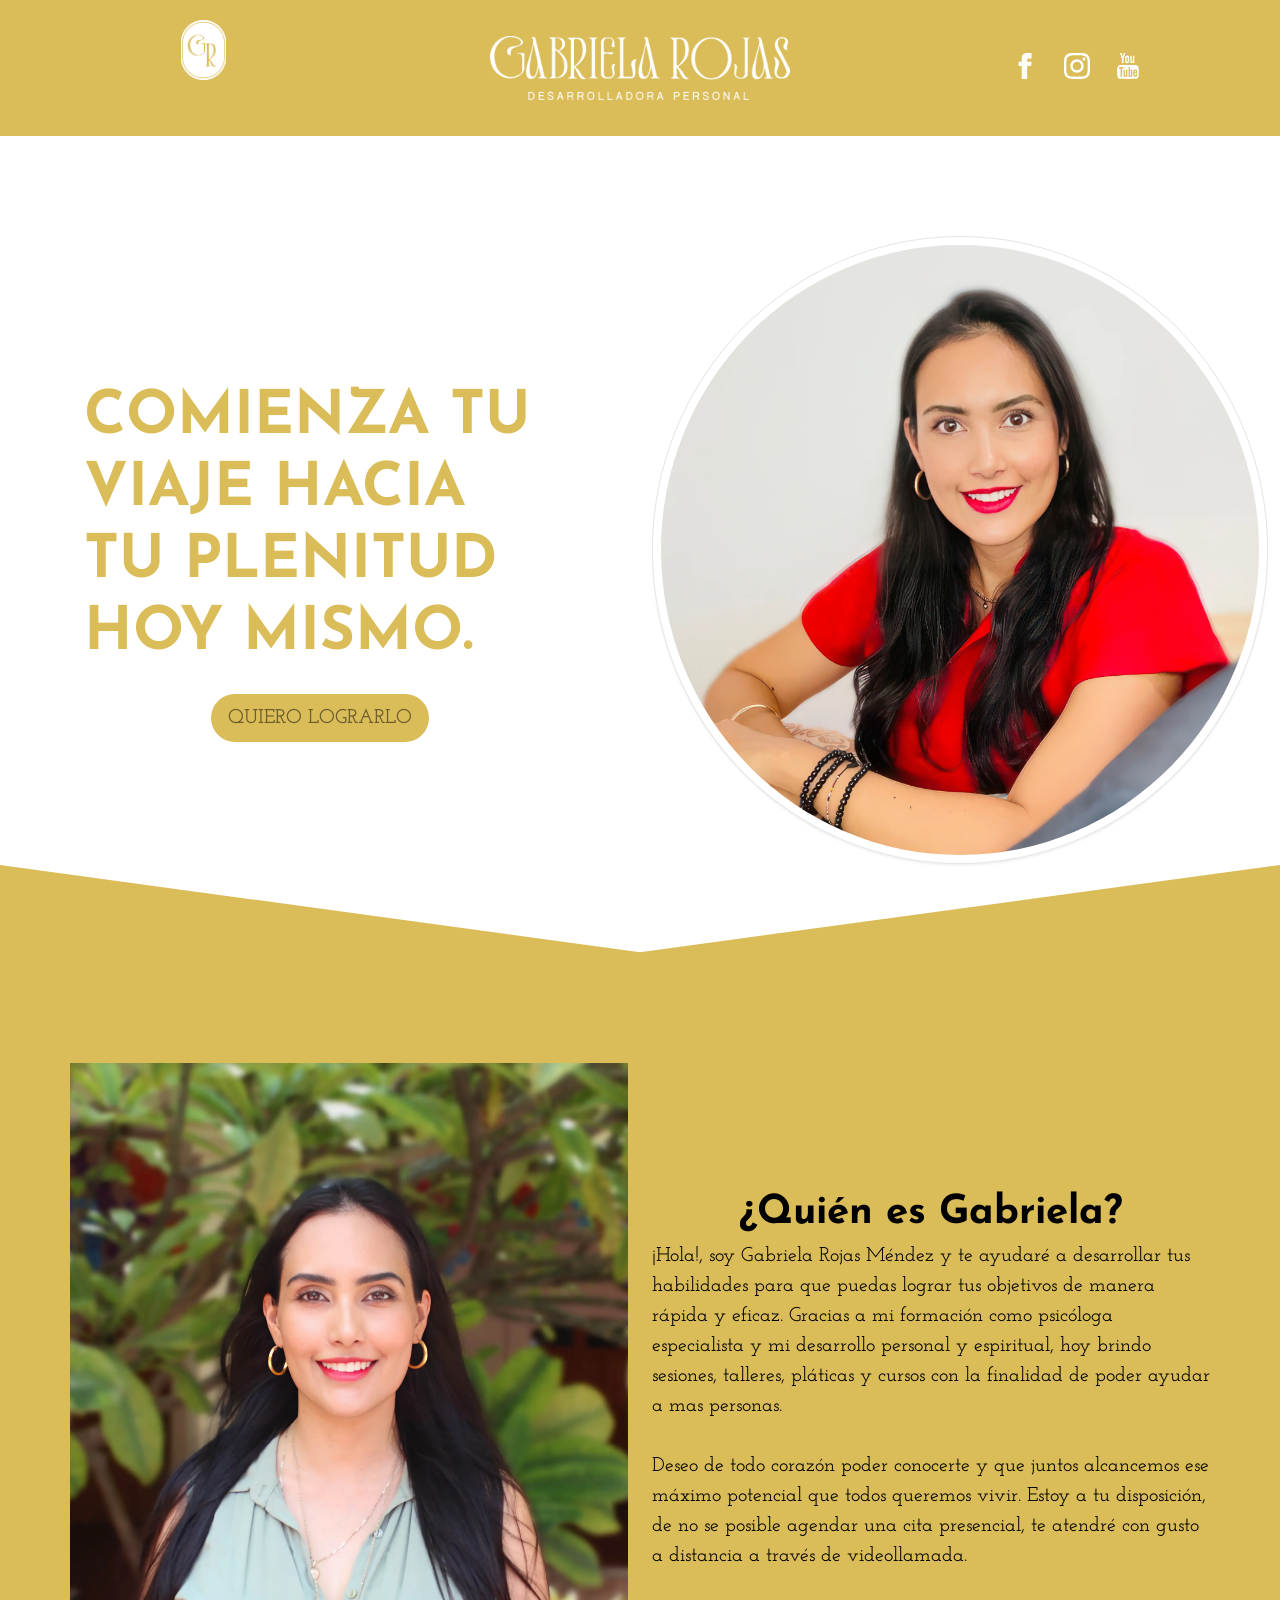
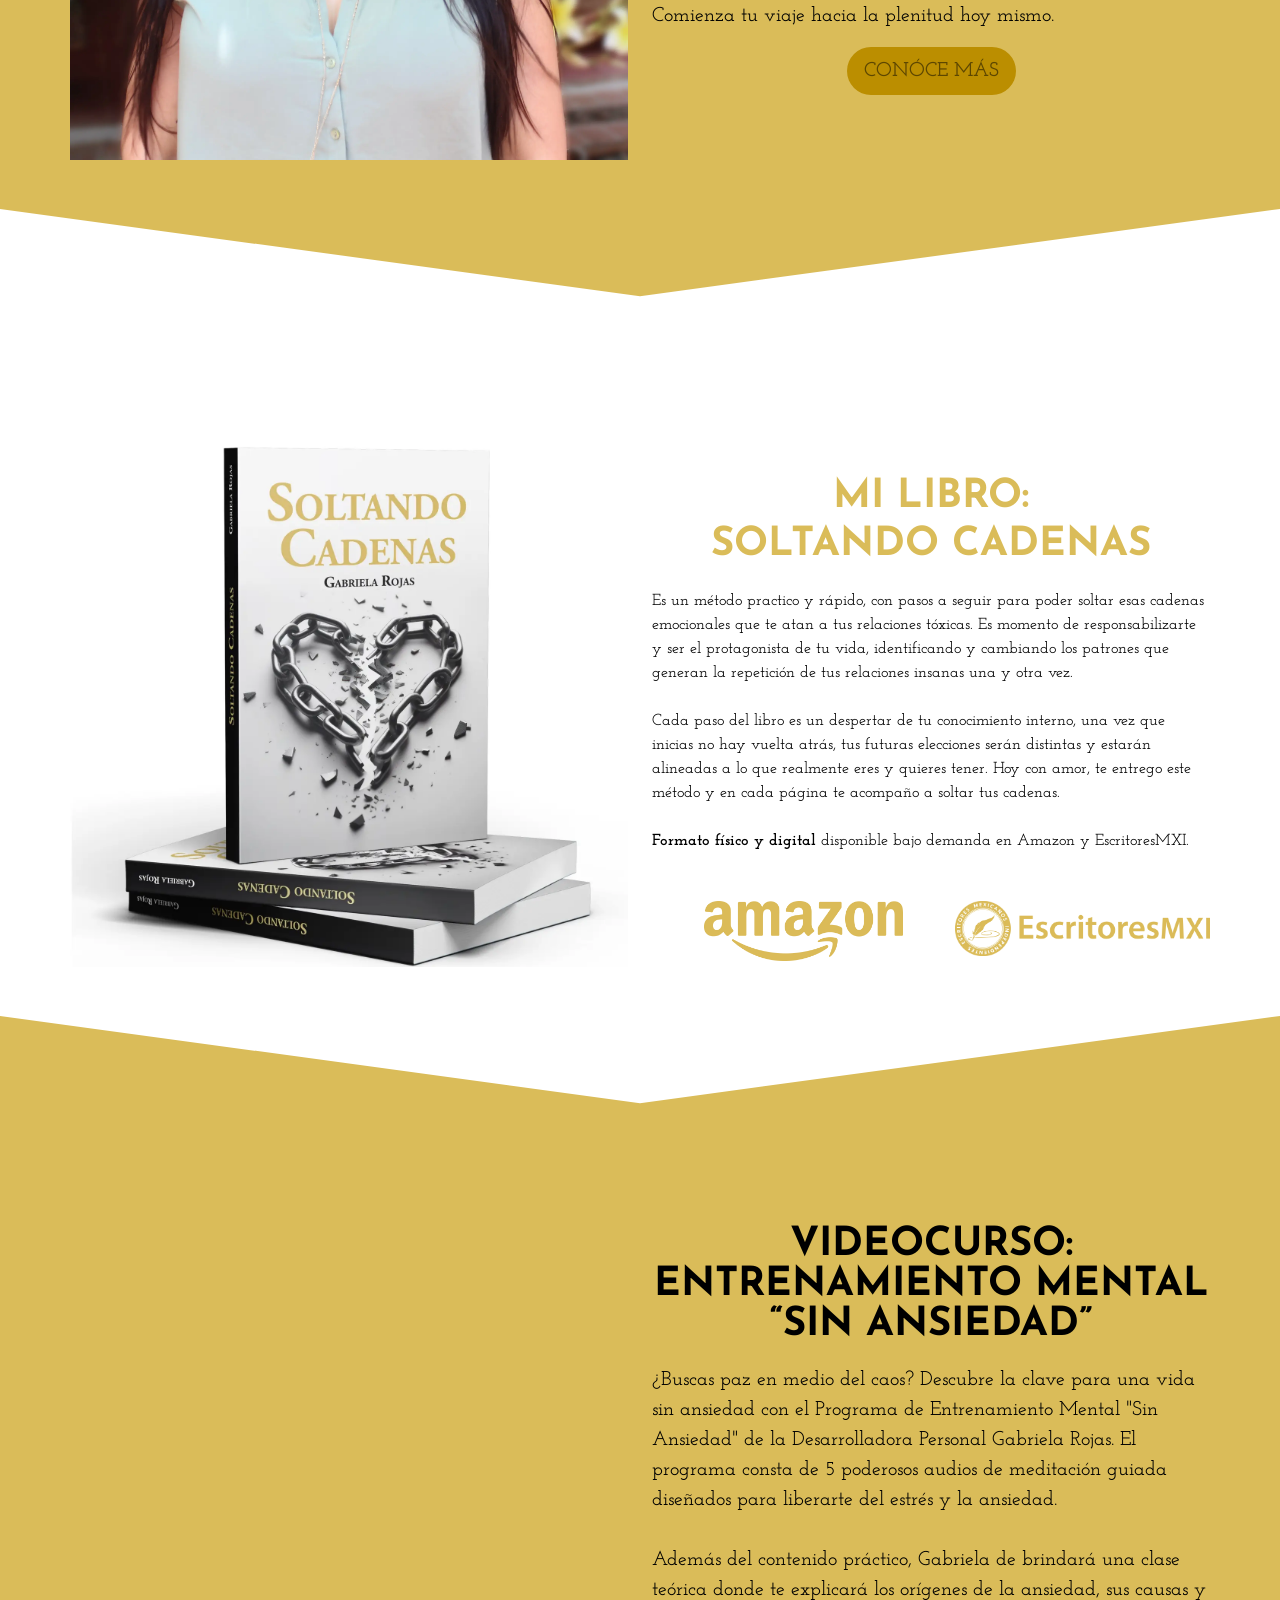
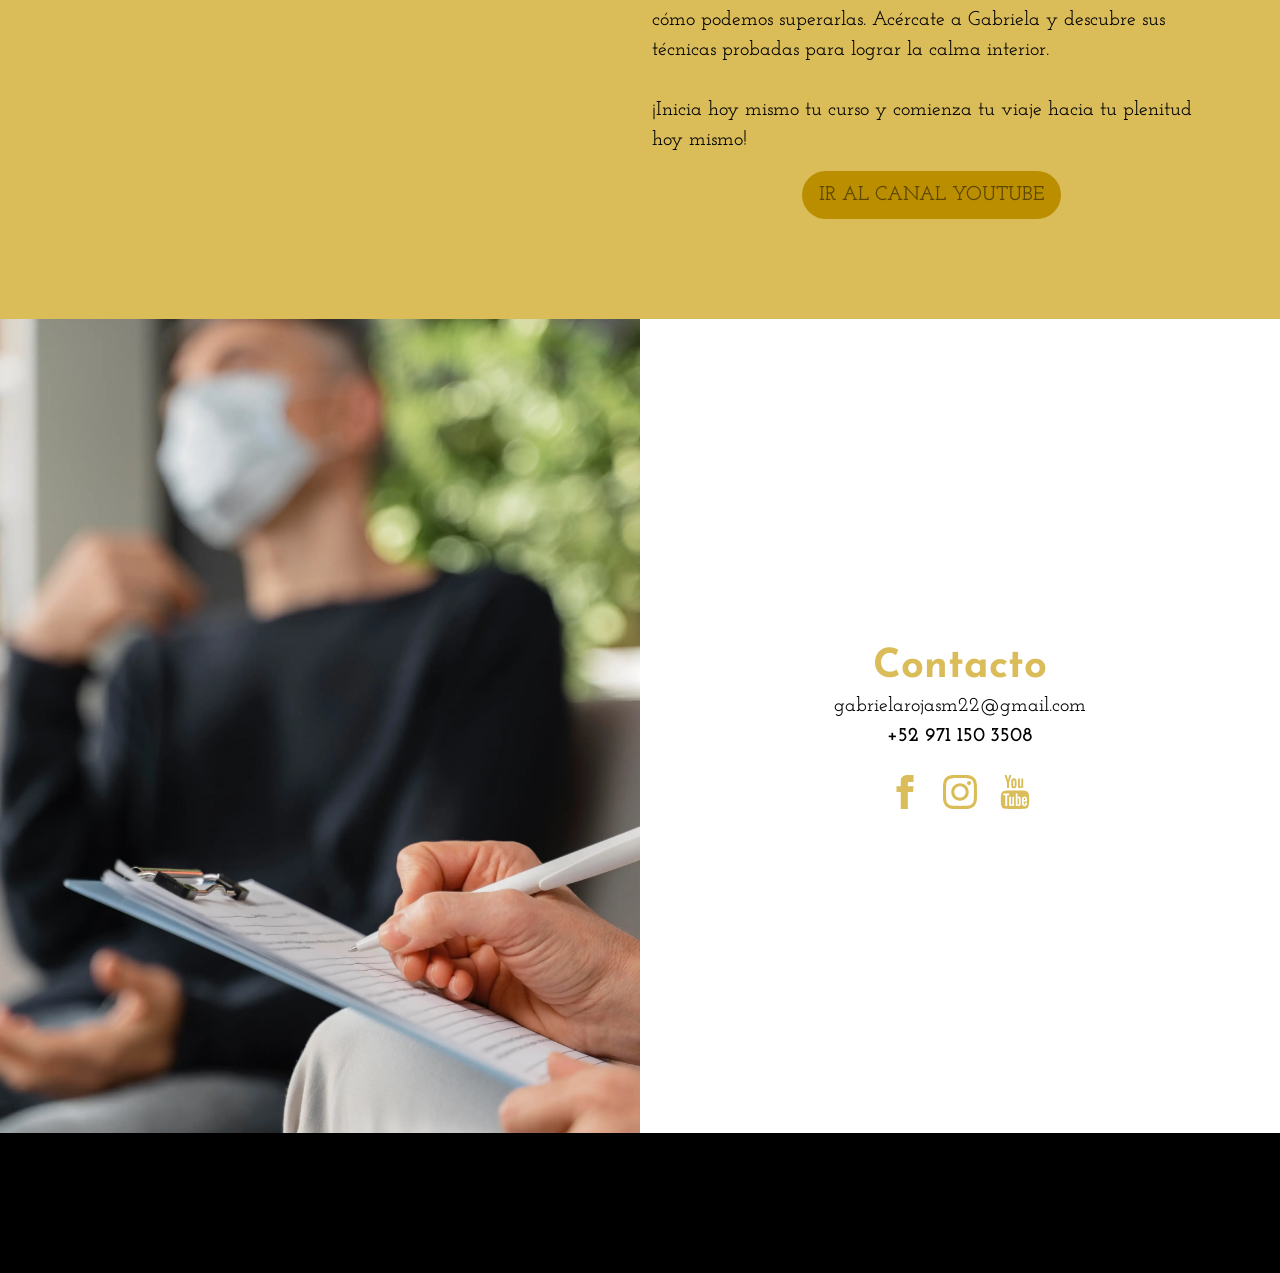
<file: index.html>
<!doctype html>
<html>
<head>
    <meta charset="utf-8">
    
    <title>Gabriela Rojas - Psicóloga, Médium y Desarrolladora Personal</title>
    <meta name="description" content="Soy Gabriela Rojas Méndez. Te acompaño en tu desarrollo personal y espiritual mediante terapia psicológica, mindfulness y sesiones de médium para alcanzar tu plenitud de manera integral y holística.">
    <meta name="keywords" content="terapia, psicóloga, psicología, mindfulness, meditación, médium, sesiones de médium, espiritualidad, desarrollo personal, salud mental, holístico">
    <meta name="viewport" content="width=device-width, initial-scale=1.0, viewport-fit=cover">
    
    <link rel="canonical" href="https://gabyrojasholistik.com/">
    <meta name="robots" content="index, follow">

    <link rel="apple-touch-icon" sizes="180x180" href="apple-touch-icon.png">
    <link rel="icon" type="image/png" sizes="32x32" href="favicon-32x32.png">
    <link rel="icon" type="image/png" sizes="16x16" href="favicon-16x16.png">
    <link rel="shortcut icon" href="favicon.ico">

    <meta property="og:type" content="website">
    <meta property="og:site_name" content="Gaby Rojas Holistik - Psicóloga y Médium Holística" />
    <meta property="og:url" content="https://gabyrojasholistik.com/">
    <meta property="og:title" content="Gabriela Rojas - Psicóloga y Médium Holística">
    <meta property="og:description" content="Desarrollo personal y espiritual. Te ayudo a lograr tus objetivos mediante terapia psicológica y sesiones de médium.">
    <meta property="og:image" content="https://gabyrojasholistik.com/img/gabrielarojasmendez.jpg">

    <meta property="twitter:card" content="summary_large_image">
    <meta property="twitter:url" content="https://gabyrojasholistik.com/">
    <meta property="twitter:title" content="Gabriela Rojas - Psicóloga y Médium Holística">
    <meta property="twitter:description" content="Desarrollo personal y espiritual. Te ayudo a lograr tus objetivos mediante terapia psicológica y sesiones de médium.">
    <meta property="twitter:image" content="https://gabyrojasholistik.com/img/gabrielarojasmendez.jpg">

    <link rel="stylesheet" type="text/css" href="./css/bootstrap.min.css?7003">
    <link rel="stylesheet" type="text/css" href="style.css?5594">
    <link rel="stylesheet" type="text/css" href="./css/animate.min.css?5681">
    <link href='https://fonts.googleapis.com/css?family=Open+Sans:400,600,800,40&display=swap&subset=latin,latin-ext' rel='stylesheet' type='text/css'>
    <link href='https://fonts.googleapis.com/css?family=Josefin+Slab&display=swap&subset=latin,latin-ext' rel='stylesheet' type='text/css'>
    <link href='https://fonts.googleapis.com/css?family=Josefin+Sans&display=swap&subset=latin,latin-ext' rel='stylesheet' type='text/css'>

    </head>
<body>

<div id="page-loading-blocs-notifaction" class="page-preloader"></div>
<div class="page-container">
    
<div class="bloc bgc-7376 l-bloc animated fadeIn animSpeedLazy" id="bloc-1" data-appear-anim-style="fadeIn">
    <div class="container bloc-sm">
        <div class="row">
            <div class="col-lg-3 col-md-3 col-sm-4 col-5 text-start">
                <a href="index.html"><picture><source type="image/webp" srcset="img/lazyload-ph.png" data-srcset="img/grRecurso%20213000.webp"><img src="img/lazyload-ph.png" data-src="img/grRecurso%20213000.png" class="img-fluid mx-auto img-1-style d-md-block  d-none lazyload" alt="grRecurso%20213000" width="45" height="60"></picture></a>
            </div>
            <div class="col-lg-6 col-md-6 offset-0 col-sm-4 col-12 order-1 order-sm-0 text-start ps-0 pe-0">
                <picture><source type="image/webp" srcset="img/lazyload-ph.png" data-srcset="img/grRecurso%20223000.webp"><img src="img/lazyload-ph.png" data-src="img/grRecurso%20223000.png" class="img-fluid mx-auto d-block img-2-style mt-3 mb-3 lazyload" alt="grRecurso%20223000" width="300" height="64"></picture>
            </div>
            <div class="col-lg-3 col-md-3 col-sm-4 text-md-end align-self-center text-lg-center offset-0 order-0 col-12 text-center mb-1">
                <div><div class="social-link-bric">

<a href="https://www.facebook.com/GabyRojasHolistik" class="facebook-link" target="_blank"><svg xmlns="http://www.w3.org/2000/svg" width="26" height="26" fill="var(--swatch-var-6728)" viewBox="0 0 24 24" style="margin-left: 10px; margin-right: 10px;"><path d="M9 8h-3v4h3v12h5v-12h3.642l.358-4h-4v-1.667c0-.955.192-1.333 1.115-1.333h2.885v-5h-3.808c-3.596 0-5.192 1.583-5.192 4.615v3.385z"></path></svg></a>

<a href="https://www.instagram.com/cepap_psi_consentido" class="instagram-link" target="_blank"><svg xmlns="http://www.w3.org/2000/svg" width="26" height="26" fill="var(--swatch-var-6728)" viewBox="0 0 24 24" style="margin-left: 10px; margin-right: 10px;"><path d="M12 2.163c3.204 0 3.584.012 4.85.07 3.252.148 4.771 1.691 4.919 4.919.058 1.265.069 1.645.069 4.849 0 3.205-.012 3.584-.069 4.849-.149 3.225-1.664 4.771-4.919 4.919-1.266.058-1.644.07-4.85.07-3.204 0-3.584-.012-4.849-.07-3.26-.149-4.771-1.699-4.919-4.92-.058-1.265-.07-1.644-.07-4.849 0-3.204.013-3.583.07-4.849.149-3.227 1.664-4.771 4.919-4.919 1.266-.057 1.645-.069 4.849-.069zm0-2.163c-3.259 0-3.667.014-4.947.072-4.358.2-6.78 2.618-6.98 6.98-.059 1.281-.073 1.689-.073 4.948 0 3.259.014 3.668.072 4.948.2 4.358 2.618 6.78 6.98 6.98 1.281.058 1.689.072 4.948.072 3.259 0 3.668-.014 4.948-.072 4.354-.2 6.782-2.618 6.979-6.98.059-1.28.073-1.689.073-4.948 0-3.259-.014-3.667-.072-4.947-.196-4.354-2.617-6.78-6.979-6.98-1.281-.059-1.69-.073-4.949-.073zm0 5.838c-3.403 0-6.162 2.759-6.162 6.162s2.759 6.163 6.162 6.163 6.162-2.759 6.162-6.163c0-3.403-2.759-6.162-6.162-6.162zm0 10.162c-2.209 0-4-1.79-4-4 0-2.209 1.791-4 4-4s4 1.791 4 4c0 2.21-1.791 4-4 4zm6.406-11.845c-.796 0-1.441.645-1.441 1.44s.645 1.44 1.441 1.44c.795 0 1.439-.645 1.439-1.44s-.644-1.44-1.439-1.44z"></path></svg></a>

<a href="https://www.youtube.com/@gabymindfulness" data-youtube-link-type="user" class="youtube-link" target="_blank"><svg xmlns="http://www.w3.org/2000/svg" width="26" height="26" fill="var(--swatch-var-6728)" viewBox="0 0 24 24" style="margin-left: 10px; margin-right: 10px;"><path d="M4.652 0h1.44l.988 3.702.916-3.702h1.454l-1.665 5.505v3.757h-1.431v-3.757l-1.702-5.505zm6.594 2.373c-1.119 0-1.861.74-1.861 1.835v3.349c0 1.204.629 1.831 1.861 1.831 1.022 0 1.826-.683 1.826-1.831v-3.349c0-1.069-.797-1.835-1.826-1.835zm.531 5.127c0 .372-.19.646-.532.646-.351 0-.554-.287-.554-.646v-3.179c0-.374.172-.651.529-.651.39 0 .557.269.557.651v3.179zm4.729-5.07v5.186c-.155.194-.5.512-.747.512-.271 0-.338-.186-.338-.46v-5.238h-1.27v5.71c0 .675.206 1.22.887 1.22.384 0 .918-.2 1.468-.853v.754h1.27v-6.831h-1.27zm2.203 13.858c-.448 0-.541.315-.541.763v.659h1.069v-.66c.001-.44-.092-.762-.528-.762zm-4.703.04c-.084.043-.167.109-.25.198v4.055c.099.106.194.182.287.229.197.1.485.107.619-.067.07-.092.105-.241.105-.449v-3.359c0-.22-.043-.386-.129-.5-.147-.193-.42-.214-.632-.107zm4.827-5.195c-2.604-.177-11.066-.177-13.666 0-2.814.192-3.146 1.892-3.167 6.367.021 4.467.35 6.175 3.167 6.367 2.6.177 11.062.177 13.666 0 2.814-.192 3.146-1.893 3.167-6.367-.021-4.467-.35-6.175-3.167-6.367zm-12.324 10.686h-1.363v-7.54h-1.41v-1.28h4.182v1.28h-1.41v7.54zm4.846 0h-1.21v-.718c-.223.265-.455.467-.696.605-.652.374-1.547.365-1.547-.955v-5.438h1.209v4.988c0 .262.063.438.322.438.236 0 .564-.303.711-.487v-4.939h1.21v6.506zm4.657-1.348c0 .805-.301 1.431-1.106 1.431-.443 0-.812-.162-1.149-.583v.5h-1.221v-8.82h1.221v2.84c.273-.333.644-.608 1.076-.608.886 0 1.18.749 1.18 1.631v3.609zm4.471-1.752h-2.314v1.228c0 .488.042.91.528.91.511 0 .541-.344.541-.91v-.452h1.245v.489c0 1.253-.538 2.013-1.813 2.013-1.155 0-1.746-.842-1.746-2.013v-2.921c0-1.129.746-1.914 1.837-1.914 1.161 0 1.721.738 1.721 1.914v1.656z"></path></svg></a>

</div>
                </div>
            </div>
        </div>
    </div>
</div>
<div class="bloc none full-width-bloc l-bloc animated puffIn" id="bloc-2" data-appear-anim-style="puffIn">
    <div class="bloc-shape-divider bloc-divider-bottom">
        <svg class="svg-divider bloc-divider-b-fill" fill-rule="evenodd" preserveAspectRatio="none" viewBox="0 0 1000 250"><path d="M0,0L500,218,1000,0V250H0V0Z"></path></svg>
    </div>
    <div class="container bloc-lg bloc-lg-lg">
            <div class="row">
                <div class="col-md-6 order-md-1">
                    <picture><source type="image/webp" srcset="img/lazyload-ph.png" data-srcset="img/perfil.webp"><img src="img/lazyload-ph.png" data-src="img/perfil.jpeg" class="img-fluid rounded-circle mx-auto d-block img-frame-rd-md lazyload" alt="perfil.jpeg" width="1071" height="1091"></picture>
                </div>
                <div class="align-self-center col-md-6">
                    <div class="text-center ms-lg-4 ps-lg-5 me-lg-5 pe-lg-4">
                        <h1 class="mb-4 h1-style tc-7376 text-lg-start mt-4">
                            COMIENZA TU VIAJE HACIA TU PLENITUD HOY MISMO.
                        </h1><a href="#" class="btn btn-lg btn-rd btn-c-7376" data-scroll-speed="1000" onclick="scrollToTarget('0',this)">Quiero lograrlo</a>
                    </div>
                </div>
            </div>
        </div>
</div>
<div class="bloc bgc-7376 l-bloc" id="bloc-3">
    <div class="bloc-shape-divider bloc-divider-bottom">
        <svg class="svg-divider bloc-divider-b-0-fill" fill-rule="evenodd" preserveAspectRatio="none" viewBox="0 0 1000 250"><path d="M0,0L500,218,1000,0V250H0V0Z"></path></svg>
    </div>
    <div class="container bloc-lg">
            <div class="row">
                <div class="col-md-6">
                    <picture><source type="image/webp" srcset="img/lazyload-ph.png" data-srcset="img/gabrielarojasmendez.webp"><img src="img/lazyload-ph.png" data-src="img/gabrielarojasmendez.jpg" class="img-fluid mx-auto d-block mb-lg-5 lazyload" alt="gabrielarojasmendez" width="558" height="697"></picture>
                </div>
                <div class="align-self-center col-md-6">
                    <h2 class="h2-style text-lg-center text-sm-center text-center mt-3">
                        ¿Quién es Gabriela?
                    </h2>
                    <p class="p-style">
                        ¡Hola!, soy Gabriela Rojas Méndez y te ayudaré a desarrollar tus habilidades para que puedas lograr tus objetivos de manera rápida y eficaz. Gracias a mi formación como psicóloga especialista y mi desarrollo personal y espiritual, hoy brindo sesiones, talleres, pláticas y cursos con la finalidad de poder ayudar a mas personas.<br><br>Deseo de todo corazón poder conocerte y que juntos alcancemos ese máximo potencial que todos queremos vivir. Estoy a tu disposición, de no se posible agendar una cita presencial, te atendré con gusto a distancia a través de videollamada.<br><br>Comienza tu viaje hacia la plenitud hoy mismo.
                    </p>
                    <div class="text-center">
                        <a href="#" class="btn btn-lg btn-rd btn-c-3409" data-scroll-speed="1000" onclick="scrollToTarget('#bloc-4',this)">conóce más</a>
                    </div>
                </div>
            </div>
        </div>
</div>
<div class="bloc l-bloc" id="bloc-4">
    <div class="bloc-shape-divider bloc-divider-bottom">
        <svg class="svg-divider bloc-divider-b-6872-fill" fill-rule="evenodd" preserveAspectRatio="none" viewBox="0 0 1000 250"><path d="M0,0L500,218,1000,0V250H0V0Z"></path></svg>
    </div>
    <div class="container bloc-lg">
            <div class="row">
                <div class="col-md-6">
                    <picture><source type="image/webp" srcset="img/lazyload-ph.png" data-srcset="img/soltando.webp"><img src="img/lazyload-ph.png" data-src="img/soltando.png" class="img-fluid mx-auto d-block mb-lg-5 img-soltan-style img-fluid-up lazyload" alt="soltando" width="558" height="559"></picture>
                </div>
                <div class="align-self-center col-md-6">
                    <h1 class="mg-md text-lg-center tc-7376 h1-feature-title-style text-sm-center text-center">
                        MI LIBRO:<br>SOLTANDO CADENAS<br>
                    </h1>
                    <p class="tc-2869 mb-lg-4">
                        Es un método practico y rápido, con pasos a seguir para poder soltar esas cadenas emocionales que te atan a tus relaciones tóxicas. Es momento de responsabilizarte y ser el protagonista de tu vida, identificando y cambiando los patrones que generan la repetición de tus relaciones insanas una y otra vez. <br><br>Cada paso del libro es un despertar de tu conocimiento interno, una vez que inicias no hay vuelta atrás, tus futuras elecciones serán distintas y estarán alineadas a lo que realmente eres y quieres tener. Hoy con amor, te entrego este método y en cada página te acompaño a soltar tus cadenas.<br><br><strong>Formato físico y digital</strong>&nbsp;disponible bajo demanda en Amazon y EscritoresMXI.
                    </p>
                    <div class="row ps-lg-4 mt-lg-5">
                        <div class="col">
                            <a href="https://www.amazon.com.mx/Soltando-Cadenas-Spanish-Gabriela-Méndez/dp/B0CVLT7MWD/ref=sr_1_1?dib=eyJ2IjoiMSJ9.8QW5phraW4s_qfFpSPFgnw.I2vg8mG9W6qgNUEO3VStpDy7AnDuP1jA-bUfBzuhkvU&dib_tag=se&qid=1725107241&refinements=p_27%3ALic.+Gabriela+Rojas+Méndez&s=books&sr=1-1&text=Lic.+Gabriela+Rojas+Méndez&ufe=app_do%3Aamzn1.fos.242f5c11-6cfd-40d6-91f6-be3d1974080c" target="_blank"><picture><source type="image/webp" srcset="img/lazyload-ph.png" data-srcset="img/grRecurso%2028.webp"><img src="img/lazyload-ph.png" data-src="img/grRecurso%2028.png" class="img-fluid mx-auto d-block img-style lazyload" alt="grRecurso%2028" width="199" height="60"></picture></a>
                        </div>
                        <div class="col">
                            <a href="https://www.escritoresmxi.org/libreriadigital/gabriela-rojas-soltando-cadenas/" target="_blank"><picture><source type="image/webp" srcset="img/lazyload-ph.png" data-srcset="img/grRecurso%2027.webp"><img src="img/lazyload-ph.png" data-src="img/grRecurso%2027.png" class="img-fluid mx-auto d-block lazyload" alt="grRecurso%2027" width="255" height="56"></picture></a>
                        </div>
                    </div>
                </div>
            </div>
        </div>
</div>
<div class="bloc bgc-7376 l-bloc" id="bloc-5">
    <div class="container bloc-lg">
        <div class="row">
            <div class="col-md-6">
                <div class="ratio ratio-16x9">
                    <iframe class="embed-responsive-item lazyload" src="img/lazyload-ph.png" data-src="https://www.youtube.com/embed/QUbeWhXqDdQ" frameborder="0" allow="picture-in-picture" allowfullscreen="">
                    </iframe>
                </div>
            </div>
            <div class="align-self-center col-md-6">
                <h2 class="mg-md h2-style text-lg-center text-sm-center text-center">
                    VIDEOCURSO: ENTRENAMIENTO MENTAL “SIN ANSIEDAD”<br>
                </h2>
                <p class="p-style">
                    ¿Buscas paz en medio del caos? Descubre la clave para una vida sin ansiedad con el Programa de Entrenamiento Mental "Sin Ansiedad" de la Desarrolladora Personal Gabriela Rojas. El programa consta de 5 poderosos audios de meditación guiada diseñados para liberarte del estrés y la ansiedad.<br><br>Además del contenido práctico, Gabriela de brindará una clase teórica donde te explicará los orígenes de la ansiedad, sus causas y cómo podemos superarlas. Acércate a Gabriela y descubre sus técnicas probadas para lograr la calma interior.<br><br>¡Inicia hoy mismo tu curso y comienza tu viaje hacia tu plenitud hoy mismo!<br>
                </p>
                <div class="text-center">
                    <a href="https://www.youtube.com/watch?v=QUbeWhXqDdQ" class="btn btn-lg btn-rd btn-c-3409" target="_blank">ir al canal youtube</a>
                </div>
            </div>
        </div>
    </div>
</div>
<div class="bloc l-bloc full-width-bloc" id="bloc-6">
    <div class="container bloc-no-padding-lg">
        <div class="row g-0">
            <div class="col-md-12 offset-lg--1 col-lg-6">
                <picture><source type="image/webp" srcset="img/lazyload-ph.png" data-srcset="img/contactame.webp"><img src="img/lazyload-ph.png" data-src="img/contactame.jpg" class="img-fluid mx-auto d-lg-block   d-none lazyload" alt="contactame" width="1113" height="1415"></picture>
            </div>
            <div class="align-self-center offset-md-1 col-md-10 col-sm-10 offset-sm-1 offset-1 col-10 offset-lg-1 col-lg-4 mt-md-5 mb-md-5 mt-sm-5 mb-sm-5 mt-5 mb-5">
                <h1 class="tc-7376 mb-lg-0 h2-contacto-style text-lg-center text-md-center text-sm-center text-center mb-0">
                    Contacto
                </h1>
                <p class="p-5-style mb-lg-4 text-lg-center text-md-center text-sm-center text-center tc-2869">
                    gabrielarojasm22@gmail.com<br><a class="link-style " href="#">+52 971 150 3508</a><br>
                </p>
                <div><div class="social-link-bric text-lg-center text-md-center text-sm-center text-center">

<a href="https://www.facebook.com/GabyRojasHolistik" class="facebook-link" target="_blank"><svg xmlns="http://www.w3.org/2000/svg" width="34" height="34" fill="var(--swatch-var-7376)" viewBox="0 0 24 24" style="margin-left: 8px; margin-right: 8px;"><path d="M9 8h-3v4h3v12h5v-12h3.642l.358-4h-4v-1.667c0-.955.192-1.333 1.115-1.333h2.885v-5h-3.808c-3.596 0-5.192 1.583-5.192 4.615v3.385z"></path></svg></a>

<a href="https://www.instagram.com/cepap_psi_consentido" class="instagram-link" target="_blank"><svg xmlns="http://www.w3.org/2000/svg" width="34" height="34" fill="var(--swatch-var-7376)" viewBox="0 0 24 24" style="margin-left: 8px; margin-right: 8px;"><path d="M12 2.163c3.204 0 3.584.012 4.85.07 3.252.148 4.771 1.691 4.919 4.919.058 1.265.069 1.645.069 4.849 0 3.205-.012 3.584-.069 4.849-.149 3.225-1.664 4.771-4.919 4.919-1.266.058-1.644.07-4.85.07-3.204 0-3.584-.012-4.849-.07-3.26-.149-4.771-1.699-4.919-4.92-.058-1.265-.07-1.644-.07-4.849 0-3.204.013-3.583.07-4.849.149-3.227 1.664-4.771 4.919-4.919 1.266-.057 1.645-.069 4.849-.069zm0-2.163c-3.259 0-3.667.014-4.947.072-4.358.2-6.78 2.618-6.98 6.98-.059 1.281-.073 1.689-.073 4.948 0 3.259.014 3.668.072 4.948.2 4.358 2.618 6.78 6.98 6.98 1.281.058 1.689.072 4.948.072 3.259 0 3.668-.014 4.948-.072 4.354-.2 6.782-2.618 6.979-6.98.059-1.28.073-1.689.073-4.948 0-3.259-.014-3.667-.072-4.947-.196-4.354-2.617-6.78-6.979-6.98-1.281-.059-1.69-.073-4.949-.073zm0 5.838c-3.403 0-6.162 2.759-6.162 6.162s2.759 6.163 6.162 6.163 6.162-2.759 6.162-6.163c0-3.403-2.759-6.162-6.162-6.162zm0 10.162c-2.209 0-4-1.79-4-4 0-2.209 1.791-4 4-4s4 1.791 4 4c0 2.21-1.791 4-4 4zm6.406-11.845c-.796 0-1.441.645-1.441 1.44s.645 1.44 1.441 1.44c.795 0 1.439-.645 1.439-1.44s-.644-1.44-1.439-1.44z"></path></svg></a>

<a href="https://www.youtube.com/@gabymindfulness" data-youtube-link-type="user" class="youtube-link" target="_blank"><svg xmlns="http://www.w3.org/2000/svg" width="34" height="34" fill="var(--swatch-var-7376)" viewBox="0 0 24 24" style="margin-left: 8px; margin-right: 8px;"><path d="M4.652 0h1.44l.988 3.702.916-3.702h1.454l-1.665 5.505v3.757h-1.431v-3.757l-1.702-5.505zm6.594 2.373c-1.119 0-1.861.74-1.861 1.835v3.349c0 1.204.629 1.831 1.861 1.831 1.022 0 1.826-.683 1.826-1.831v-3.349c0-1.069-.797-1.835-1.826-1.835zm.531 5.127c0 .372-.19.646-.532.646-.351 0-.554-.287-.554-.646v-3.179c0-.374.172-.651.529-.651.39 0 .557.269.557.651v3.179zm4.729-5.07v5.186c-.155.194-.5.512-.747.512-.271 0-.338-.186-.338-.46v-5.238h-1.27v5.71c0 .675.206 1.22.887 1.22.384 0 .918-.2 1.468-.853v.754h1.27v-6.831h-1.27zm2.203 13.858c-.448 0-.541.315-.541.763v.659h1.069v-.66c.001-.44-.092-.762-.528-.762zm-4.703.04c-.084.043-.167.109-.25.198v4.055c.099.106.194.182.287.229.197.1.485.107.619-.067.07-.092.105-.241.105-.449v-3.359c0-.22-.043-.386-.129-.5-.147-.193-.42-.214-.632-.107zm4.827-5.195c-2.604-.177-11.066-.177-13.666 0-2.814.192-3.146 1.892-3.167 6.367.021 4.467.35 6.175 3.167 6.367 2.6.177 11.062.177 13.666 0 2.814-.192 3.146-1.893 3.167-6.367-.021-4.467-.35-6.175-3.167-6.367zm-12.324 10.686h-1.363v-7.54h-1.41v-1.28h4.182v1.28h-1.41v7.54zm4.846 0h-1.21v-.718c-.223.265-.455.467-.696.605-.652.374-1.547.365-1.547-.955v-5.438h1.209v4.988c0 .262.063.438.322.438.236 0 .564-.303.711-.487v-4.939h1.21v6.506zm4.657-1.348c0 .805-.301 1.431-1.106 1.431-.443 0-.812-.162-1.149-.583v.5h-1.221v-8.82h1.221v2.84c.273-.333.644-.608 1.076-.608.886 0 1.18.749 1.18 1.631v3.609zm4.471-1.752h-2.314v1.228c0 .488.042.91.528.91.511 0 .541-.344.541-.91v-.452h1.245v.489c0 1.253-.538 2.013-1.813 2.013-1.155 0-1.746-.842-1.746-2.013v-2.921c0-1.129.746-1.914 1.837-1.914 1.161 0 1.721.738 1.721 1.914v1.656z"></path></svg></a>

</div>
                </div>
            </div>
        </div>
    </div>
</div>
<button aria-label="Scroll to top button" class="bloc-button btn btn-d scrollToTop" onclick="scrollToTarget('1',this)"><svg xmlns="http://www.w3.org/2000/svg" width="22" height="22" viewBox="0 0 32 32"><path class="scroll-to-top-btn-icon" d="M30,22.656l-14-13-14,13"/></svg></button>
<div class="bloc bgc-2869 d-bloc" id="bloc-7">
    <div class="container bloc-lg bloc-md-lg">
        <div class="row">
            <div class="col">
                <p class="text-lg-center mx-auto d-block text-sm-center text-center">
                    Gabriela Rojas Méndez © 2024
                </p>
            </div>
        </div>
    </div>
</div>
</div>
<script src="./js/bootstrap.bundle.min.js?8464"></script>
<script src="./js/blocs.min.js?5674"></script>
<script src="./js/lazysizes.min.js" defer></script></body>
</html>
</file>
<file: style.css>
/*-----------------------------------------------------------------------------------
	Gabriela Rojas - Desarrolladora Personal
	About: Soy Gabriela Rojas Méndez y te ayudaré a desarrollar tus habilidades para que puedas lograr tus objetivos de manera rápida y eficaz. Gracias a mi formación como psicóloga especialista y mi desarrollo personal y espiritual, hoy brindo sesiones, talleres, pláticas y cursos con la finalidad de poder ayudar a mas personas.
	Author: Gabriela Rojas
	Version: 1.0
	Built with Blocs
-----------------------------------------------------------------------------------*/
body{
	margin:0;
	padding:0;
    background:#FFFFFF;
    overflow-x:hidden;
    -webkit-font-smoothing: antialiased;
    -moz-osx-font-smoothing: grayscale;
}
.page-container{overflow: hidden;} /* Prevents unwanted scroll space when scroll FX used. */
a,button{transition: background .3s ease-in-out;outline: none!important;} /* Prevent blue selection glow on Chrome and Safari */
a:hover{text-decoration: none; cursor:pointer;}
.scroll-fx-lock-init{position:fixed!important;top: 0;bottom: 0;left: :0;right: 0;z-index:99999;} /* ScrollFX Lock */
.blocs-grid-container{display: grid!important;grid-template-columns: 1fr 1fr;grid-template-rows: auto auto;column-gap: 1.5rem;row-gap: 1.5rem;} /* CSS Grid */
nav .dropdown-menu .nav-link{color:rgba(0,0,0,0.6)!important;} /* Maintain Downdown Menu Link Color in Navigation */
[data-bs-theme="dark"] nav .dropdown-menu .nav-link{color:var(--bs-dropdown-link-color)!important;} /* Maintain Downdown Menu Link Color in Navigation in Darkmode */


/* Preloader */

.page-preloader{position: fixed;top: 0;bottom: 0;width: 100%;z-index:100000;background:#FFFFFF url("img/pageload-spinner.gif") no-repeat center center;animation-name: preloader-fade;animation-delay: 2s;animation-duration: 0.5s;animation-fill-mode: both;}
.preloader-complete{animation-delay:0.1s;}
@keyframes preloader-fade {0% {opacity: 1;visibility: visible;}100% {opacity: 0;visibility: hidden;}}

/* = Blocs
-------------------------------------------------------------- */

.bloc{
	width:100%;
	clear:both;
	background: 50% 50% no-repeat;
	padding:0 20px;
	-webkit-background-size: cover;
	-moz-background-size: cover;
	-o-background-size: cover;
	background-size: cover;
	position:relative;
	display:flex;
}
.bloc .container{
	padding-left:0;
	padding-right:0;
	position:relative;
}


/* Sizes */

.bloc-lg{
	padding:100px 20px;
}
.bloc-sm{
	padding:20px;
}

/* = Full Width Blocs 
-------------------------------------------------------------- */

.full-width-bloc{
	padding-left:0;
	padding-right:0;
}
.full-width-bloc .row{
	margin-left:0;
	margin-right:0;
}
.full-width-bloc .container{
	width:100%;
	max-width:100%!important;
}
.full-width-bloc .carousel img{
	width:100%;
	height:auto;
}


/* Edge Dividers */

.bloc-shape-divider{
	position: absolute;
	width:100%;
	text-align:center;
	left:0;
	right:0;
	z-index: 0;
	display: flex;
	pointer-events: none;
}
.svg-divider{
	width:100%;
	height:100px;
	fill:#000000;
}
.bloc-divider-top{
	top:-1px;
	align-items: flex-start;
}
.bloc-divider-bottom{
	bottom:-1px;
	align-items: flex-end;
}


/* Dark theme */

.d-bloc{
	color:rgba(255,255,255,.7);
}
.d-bloc button:hover{
	color:rgba(255,255,255,.9);
}
.d-bloc .icon-round,.d-bloc .icon-square,.d-bloc .icon-rounded,.d-bloc .icon-semi-rounded-a,.d-bloc .icon-semi-rounded-b{
	border-color:rgba(255,255,255,.9);
}
.d-bloc .divider-h span{
	border-color:rgba(255,255,255,.2);
}
.d-bloc .a-btn,.d-bloc .navbar a, .d-bloc a .icon-sm, .d-bloc a .icon-md, .d-bloc a .icon-lg, .d-bloc a .icon-xl, .d-bloc h1 a, .d-bloc h2 a, .d-bloc h3 a, .d-bloc h4 a, .d-bloc h5 a, .d-bloc h6 a, .d-bloc p a{
	color:rgba(255,255,255,.6);
}
.d-bloc .a-btn:hover,.d-bloc .navbar a:hover,.d-bloc a:hover .icon-sm, .d-bloc a:hover .icon-md, .d-bloc a:hover .icon-lg, .d-bloc a:hover .icon-xl, .d-bloc h1 a:hover, .d-bloc h2 a:hover, .d-bloc h3 a:hover, .d-bloc h4 a:hover, .d-bloc h5 a:hover, .d-bloc h6 a:hover, .d-bloc p a:hover{
	color:rgba(255,255,255,1);
}
.d-bloc .navbar-toggle .icon-bar{
	background:rgba(255,255,255,1);
}
.d-bloc .btn-wire,.d-bloc .btn-wire:hover{
	color:rgba(255,255,255,1);
	border-color:rgba(255,255,255,1);
}
.d-bloc .card{
	color:rgba(0,0,0,.5);
}
.d-bloc .card button:hover{
	color:rgba(0,0,0,.7);
}
.d-bloc .card icon{
	border-color:rgba(0,0,0,.7);
}
.d-bloc .card .divider-h span{
	border-color:rgba(0,0,0,.1);
}
.d-bloc .card .a-btn{
	color:rgba(0,0,0,.6);
}
.d-bloc .card .a-btn:hover{
	color:rgba(0,0,0,1);
}
.d-bloc .card .btn-wire, .d-bloc .card .btn-wire:hover{
	color:rgba(0,0,0,.7);
	border-color:rgba(0,0,0,.3);
}


/* Light theme */

.d-bloc .card,.l-bloc{
	color:rgba(0,0,0,.5);
}
.d-bloc .card button:hover,.l-bloc button:hover{
	color:rgba(0,0,0,.7);
}
.l-bloc .icon-round,.l-bloc .icon-square,.l-bloc .icon-rounded,.l-bloc .icon-semi-rounded-a,.l-bloc .icon-semi-rounded-b{
	border-color:rgba(0,0,0,.7);
}
.d-bloc .card .divider-h span,.l-bloc .divider-h span{
	border-color:rgba(0,0,0,.1);
}
.d-bloc .card .a-btn,.l-bloc .a-btn,.l-bloc .navbar a,.l-bloc a .icon-sm, .l-bloc a .icon-md, .l-bloc a .icon-lg, .l-bloc a .icon-xl, .l-bloc h1 a, .l-bloc h2 a, .l-bloc h3 a, .l-bloc h4 a, .l-bloc h5 a, .l-bloc h6 a, .l-bloc p a{
	color:rgba(0,0,0,.6);
}
.d-bloc .card .a-btn:hover,.l-bloc .a-btn:hover,.l-bloc .navbar a:hover, .l-bloc a:hover .icon-sm, .l-bloc a:hover .icon-md, .l-bloc a:hover .icon-lg, .l-bloc a:hover .icon-xl, .l-bloc h1 a:hover, .l-bloc h2 a:hover, .l-bloc h3 a:hover, .l-bloc h4 a:hover, .l-bloc h5 a:hover, .l-bloc h6 a:hover, .l-bloc p a:hover{
	color:rgba(0,0,0,1);
}
.l-bloc .navbar-toggle .icon-bar{
	color:rgba(0,0,0,.6);
}
.d-bloc .card .btn-wire,.d-bloc .card .btn-wire:hover,.l-bloc .btn-wire,.l-bloc .btn-wire:hover{
	color:rgba(0,0,0,.7);
	border-color:rgba(0,0,0,.3);
}


/* = NavBar
-------------------------------------------------------------- */

/* Navbar Icon */
.svg-menu-icon{
	fill: none;
	stroke: rgba(0,0,0,0.5);
	stroke-width: 2px;
	fill-rule: evenodd;
}
.navbar-dark .svg-menu-icon{
	stroke: rgba(255,255,255,0.5);
}
.menu-icon-thin-bars{
	stroke-width: 1px;
}
.menu-icon-thick-bars{
	stroke-width: 5px;
}
.menu-icon-rounded-bars{
	stroke-width: 3px;
	stroke-linecap: round;
}
.menu-icon-filled{
	fill: rgba(0,0,0,0.5);
	stroke-width: 0px;
}
.navbar-dark .menu-icon-filled{
	fill: rgba(255,255,255,0.5);
}
.navbar-toggler-icon{
	background: none!important;
	pointer-events: none;
	width: 33px;
	height: 33px;
}
/* Handle Multi Level Navigation */
.dropdown-menu .dropdown-menu{
	border:none}
@media (min-width:576px){
	
.navbar-expand-sm .dropdown-menu .dropdown-menu{
	border:1px solid rgba(0,0,0,.15);
	position:absolute;
	left:100%;
	top:-7px}.navbar-expand-sm .dropdown-menu .submenu-left{
	right:100%;
	left:auto}}@media (min-width:768px){
	.navbar-expand-md .dropdown-menu .dropdown-menu{
	border:1px solid rgba(0,0,0,.15);
	border:1px solid rgba(0,0,0,.15);
	position:absolute;
	left:100%;
	top:-7px}.navbar-expand-md .dropdown-menu .submenu-left{
	right:100%;
	left:auto}}@media (min-width:992px){
	.navbar-expand-lg .dropdown-menu .dropdown-menu{
	border:1px solid rgba(0,0,0,.15);
	position:absolute;
	left:100%;
	top:-7px}.navbar-expand-lg .dropdown-menu .submenu-left{
	right:100%;
	left:auto}
}
/* = Bric adjustment margins
-------------------------------------------------------------- */

.mg-md{
	margin-top:10px;
	margin-bottom:20px;
}

/* = Buttons
-------------------------------------------------------------- */

.btn-d,.btn-d:hover,.btn-d:focus{
	color:#FFF;
	background:rgba(0,0,0,.3);
}

/* Prevent ugly blue glow on chrome and safari */
button{
	outline: none!important;
}

.btn-sq{
	border-radius: 0px;
}
.btn-rd{
	border-radius: 40px;
}
.a-block{
	width:100%;
	text-align:left;
	display: inline-block;
}
.text-center .a-block{
	text-align:center;
}


/* Image Frame */
.img-frame,.img-frame-md,.img-frame-lg,.img-frame-rd,.img-frame-rd-md,.img-frame-rd-lg{
	background:#FFF;
	border:1px solid rgba(0,0,0,0.1);
	box-shadow:0 2px 2px rgba(0,0,0,0.05);
	padding:4px;
}
.img-frame{
	border-radius:3px;
}
.img-frame-md,.img-frame-lg{
	border-radius:6px;
}
.img-frame-md,.img-frame-rd-md{
	padding:8px;
}
.img-frame-lg,.img-frame-rd-lg{
	padding:14px;
}
/*  Image Scale */
.img-fluid-up{
	min-width: 100%;
	height: auto;
}



.card-sq, .card-sq .card-header, .card-sq .card-footer{
	border-radius:0;
}
.card-rd{
	border-radius:30px;
}
.card-rd .card-header{
	border-radius:29px 29px 0 0;
}
.card-rd .card-footer{
	border-radius:0 0 29px 29px;
}
/* = Masonary
-------------------------------------------------------------- */
.card-columns .card {
	margin-bottom: 0.75rem;
}
@media (min-width: 576px) {
	.card-columns {
	-webkit-column-count: 3;
	-moz-column-count: 3;
	column-count: 3;
	-webkit-column-gap: 1.25rem;
	-moz-column-gap: 1.25rem;
	column-gap: 1.25rem;
	orphans: 1;
	widows: 1;
}
.card-columns .card {
	display: inline-block;
	width: 100%;
}
}




/* ScrollToTop button */

.scrollToTop{
	width:36px;
	height:36px;
	padding:5px;
	position:fixed;
	bottom:20px;
	right:20px;
	opacity:0;
	z-index:999;
	transition: all .3s ease-in-out;
	pointer-events:none;
}
.showScrollTop{
	opacity: 1;
	pointer-events:all;
}
.scroll-to-top-btn-icon{
	fill: none;
	stroke: #fff;
	stroke-width: 2px;
	fill-rule: evenodd;
	stroke-linecap:round;
}

/* = Custom Styling
-------------------------------------------------------------- */

h1,h2,h3,h4,h5,h6,p,label,.btn,a{
	font-family:"Josefin Slab";
	font-weight:500;
	color:var(--swatch-var-2869)!important;
}
.container{
	max-width:1140px;
}
.hero-heading{
	font-size:85px;
}
.sub-header{
	font-size:20px;
}
.logo-style{
	font-size:20px;
	text-transform:uppercase;
	font-family:"Open Sans";
	font-weight:800;
	text-decoration:none;
}
.page-heading{
	font-size:60px;
}
.read-more-link{
	font-size:18px;
	text-decoration:none;
	text-transform:uppercase;
	border-style:double;
	border-width:0px 0px 0px 10px;
	padding-left:10px;
}
.bloc-border{
	border-color:var(--swatch-var-6728)!important;
	border-width:1px 1px 1px 1px;
	border-style:solid;
}
.section-heading{
	font-weight:800;
	font-size:40px;
}
.field-style{
	border-radius:0px 0px 0px 0px;
}
.uppercase-text{
	text-transform:uppercase;
}
.event-grid-style{
	grid-template-columns:1fr;
	row-gap:0px;
}
.grid-event-item{
	grid-template-columns:1fr 1fr 1fr 1fr;
	grid-template-rows:100px;
	justify-items:center;
	align-items:center;
	color:var(--swatch-var-7376)!important;
	column-gap:0px;
}
.black-bg{
	background-color:var(--swatch-var-7376);
	color:var(--swatch-var-6728)!important;
}
.outline-container{
	padding:20px 20px 20px 20px;
	border-style:solid;
	border-color:var(--swatch-var-6728)!important;
	border-width:2px 2px 2px 2px;
}
.gradient-text{
	background:linear-gradient(0deg, transparent  0%, #FFFFFF 64%);
	background-clip:text!important;
	-webkit-background-clip:text!important;
	color:transparent!important;
}
.hero-lower-section{
	margin-bottom:100px;
}
.overlap-grid{
	grid-template-rows:1fr;
	grid-template-columns:2fr 1fr;
	padding:20px 20px 20px 20px;
}
.overlap-col{
	position:absolute;
	top:-40px;
}
.secondary-top{
	border-color:var(--swatch-var-3191)!important;
	border-style:solid;
	border-width:15px 0px 0px 0px;
}
.box-card{
	padding:30px 20px 20px 20px;
}
.primary-top{
	border-width:15px 0px 0px 0px;
	border-color:var(--swatch-var-3409)!important;
	border-style:solid;
}
.price-card{
	padding:40px 40px 40px 40px;
	box-shadow:0.00px 0.00px 25px rgba(0,0,0,0.15);
}
.black-top{
	border-style:solid;
	border-color:var(--swatch-var-7376)!important;
	border-width:15px 0px 0px 0px;
}
.price-text{
	font-size:40px;
}
.price-header{
	font-size:40px;
}
h1,h2,h3,h4,h5,h6{
	font-family:"Open Sans";
	font-weight:800;
}
.overlay-title{
	position:absolute;
	left:0px;
	z-index:1;
	padding:10px 20px 10px 20px;
	background-color:var(--swatch-var-7376);
	bottom:0px;
}
.gallery-item{
	position:relative;
}
.bold-text{
	font-weight:800;
}
.overlay-text{
	font-size:26px;
	font-weight:800;
}
.hero-mask-svg-fill{
	fill:#FFFFFF;
}
.btn{
	font-weight:600;
	text-transform:uppercase;
}
.glass-bg{
	backdrop-filter:blur(10px);
	-webkit-backdrop-filter:blur(10px);
	background-color:rgba(0,0,0,0.30);
}
.navbar-brand img{
	width:50px;
}
.img-style{
	height:60px;
}
.navbar-logo{
	text-transform:none;
	text-decoration:none;
	font-size:20px;
}
.h1-style{
	font-family:"Josefin Sans";
	line-height:72px;
	font-size:60px;
}
.bloc-divider-b-fill{
	fill:var(--swatch-var-7376);
}
.h2-style{
	font-family:"Josefin Sans";
	line-height:40px;
	font-size:40px;
}
.p-style{
	font-size:20px;
}
.link-style{
	text-decoration:none;
	width:400px;
	font-weight:bold;
}
.img-grrecurso-27-style{
	height:60px;
	width:270px;
}
.h1-feature-title-style{
	font-family:"Josefin Sans";
}
.bloc-divider-b-0-fill{
	fill:var(--swatch-var-6728);
}
.bloc-divider-b-6872-fill{
	fill:var(--swatch-var-7376);
}
.h2-contacto-style{
	font-family:"Josefin Sans";
}
.p-5-style{
	font-size:20px;
}
.bloc-divider-b-36545-fill{
	fill:var(--swatch-var-6728);
}
.img-1-style{
	height:60px;
}
.img-2-style{
	width:300px;
}
.img-soltan-style{
	width:551px;
}

/* = Colour
-------------------------------------------------------------- */

/* Swatch Variables */
:root{
	
	--swatch-var-7376:rgba(218,188,89,1.00);
	
	--swatch-var-6728:rgba(255,255,255,1.00);
	
	--swatch-var-3409:rgba(187,142,0,1.00);
	
	--swatch-var-6691:rgba(45,39,47,1.00);
	
	--swatch-var-3191:rgba(69,174,241,1.00);
	
	--swatch-var-4494:rgba(255,255,255,0.50);
	
	--swatch-var-5643:rgba(255,255,255,0.85);
	
	--swatch-var-2834:rgba(255,255,255,0.55);
	
	--swatch-var-1909:rgba(255,255,255,0.25);
	
	--swatch-var-6374:rgba(255,255,255,0.10);
	
	--swatch-var-1290:rgba(255,69,58,1.00);
	
	--swatch-var-7278:rgba(50,215,75,1.00);
	
	--swatch-var-7079:rgba(10,132,255,1.00);
	
	--swatch-var-966:rgba(255,159,10,1.00);
	
	--swatch-var-6312:rgba(255,214,10,1.00);
	
	--swatch-var-5469:rgba(172,142,104,1.00);
	
	--swatch-var-5979:rgba(255,55,95,1.00);
	
	--swatch-var-372:rgba(191,90,242,1.00);
	
	--swatch-var-4189:rgba(106,196,220,1.00);
	
	--swatch-var-5695:rgba(94,92,230,1.00);
	
	--swatch-var-853:rgba(99,230,226,1.00);
	
	--swatch-var-2446:rgba(90,200,245,1.00);
	
	--swatch-var-4864:rgba(152,152,157,1.00);
	
	--swatch-var-4713:rgba(65,156,255,1.00);
	
	--swatch-var-6047:rgba(255,255,255,0.25);
	
	--swatch-var-3996:rgba(255,255,255,0.85);
	
	--swatch-var-7239:rgba(255,255,255,1.00);
	
	--swatch-var-3000:rgba(255,255,255,1.00);
	
	--swatch-var-6021:rgba(255,255,255,1.00);
	
	--swatch-var-1702:rgba(255,255,255,0.10);
	
	--swatch-var-3870:rgba(26,26,26,1.00);
	
	--swatch-var-7753:rgba(255,255,255,1.00);
	
	--swatch-var-3423:rgba(30,30,30,1.00);
	
	--swatch-var-6625:rgba(255,255,255,1.00);
	
	--swatch-var-1020:rgba(63,99,139,1.00);
	
	--swatch-var-1400:rgba(70,70,70,1.00);
	
	--swatch-var-4638:rgba(255,255,255,1.00);
	
	--swatch-var-5342:rgba(50,50,50,1.00);
	
	--swatch-var-3219:rgba(40,40,40,1.00);
	
	--swatch-var-5088:rgba(30,30,30,1.00);
	
	--swatch-var-5093:rgba(0,89,209,1.00);
	
	--swatch-var-7100:rgba(70,70,70,1.00);
	
	--swatch-var-1982:rgba(255,255,255,0.05);
	
	--swatch-var-2112:rgba(255,255,0,1.00);
	
	--swatch-var-1303:rgba(255,255,255,0.25);
	
	--swatch-var-1721:rgba(255,255,255,0.85);
	
	--swatch-var-1887:rgba(63,99,139,1.00);
	
	--swatch-var-6758:rgba(255,255,255,0.85);
	
	--swatch-var-98:rgba(255,255,255,0.25);
	
	--swatch-var-4645:rgba(26,169,255,0.50);
	
	--swatch-var-7704:rgba(0,122,255,1.00);
	
	--swatch-var-2869:rgba(0,0,0,1.00);
	
}


/* Background colour styles */

.bgc-3409{
	background-color:var(--swatch-var-3409);
}
.bgc-7376{
	background-color:var(--swatch-var-7376);
}
.bgc-2869{
	background-color:var(--swatch-var-2869);
}

/* Text colour styles */

.tc-7376{
	color:var(--swatch-var-7376)!important;
}
.tc-2869{
	color:var(--swatch-var-2869)!important;
}

/* Button colour styles */

.btn-c-7376{
	background:var(--swatch-var-7376);
	color:rgba(0,0,0,.5)!important;
}
.btn-c-7376:hover{
	background:#A78926!important;
	color:rgba(0,0,0,.5)!important;
}
.btn-c-3409{
	background:var(--swatch-var-3409);
	color:rgba(0,0,0,.5)!important;
}
.btn-c-3409:hover{
	background:#885B00!important;
	color:rgba(0,0,0,.5)!important;
}

/* Link colour styles */

.ltc-6728{
	color:var(--swatch-var-6728)!important;
}
.ltc-6728:hover{
	color:#CCCCCC!important;
}

/* Bloc image backgrounds */


/* = Custom Bric Data
-------------------------------------------------------------- */



/* = Bloc Padding Multi Breakpoint
-------------------------------------------------------------- */

@media (min-width: 576px) {
    .bloc-xxl-sm{padding:200px 20px;}
    .bloc-xl-sm{padding:150px 20px;}
    .bloc-lg-sm{padding:100px 20px;}
    .bloc-md-sm{padding:50px 20px;}
    .bloc-sm-sm{padding:20px;}
    .bloc-no-padding-sm{padding:0 20px;}
}
@media (min-width: 768px) {
    .bloc-xxl-md{padding:200px 20px;}
    .bloc-xl-md{padding:150px 20px;}
    .bloc-lg-md{padding:100px 20px;}
    .bloc-md-md{padding:50px 20px;}
    .bloc-sm-md{padding:20px 20px;}
    .bloc-no-padding-md{padding:0 20px;}
}
@media (min-width: 992px) {
    .bloc-xxl-lg{padding:200px 20px;}
    .bloc-xl-lg{padding:150px 20px;}
    .bloc-lg-lg{padding:100px 20px;}
    .bloc-md-lg{padding:50px 20px;}
    .bloc-sm-lg{padding:20px;}
    .bloc-no-padding-lg{padding:0 20px;}
}


/* = Mobile adjustments 
-------------------------------------------------------------- */
@media (max-width: 1024px)
{
    .bloc.full-width-bloc, .bloc-tile-2.full-width-bloc .container, .bloc-tile-3.full-width-bloc .container, .bloc-tile-4.full-width-bloc .container{
        padding-left: 0; 
        padding-right: 0;  
    }
}
@media (max-width: 991px)
{
    .container{width:100%;}
    .bloc{padding-left: constant(safe-area-inset-left);padding-right: constant(safe-area-inset-right);} /* iPhone X Notch Support*/
    .bloc-group, .bloc-group .bloc{display:block;width:100%;}
}
@media (max-width: 767px)
{
    .bloc-tile-2 .container, .bloc-tile-3 .container, .bloc-tile-4 .container{
        padding-left:0;padding-right:0;
    }
    .btn-dwn{
       display:none; 
    }
    .voffset{
        margin-top:5px;
    }
    .voffset-md{
        margin-top:20px;
    }
    .voffset-lg{
        margin-top:30px;
    }
    form{
        padding:5px;
    }
    .close-lightbox{
        display:inline-block;
    }
    .blocsapp-device-iphone5{
	   background-size: 216px 425px;
	   padding-top:60px;
	   width:216px;
	   height:425px;
    }
    .blocsapp-device-iphone5 img{
	   width: 180px;
	   height: 320px;
    }
}

@media (max-width: 991px){
	.grid-event-item{
		grid-template-rows:100px;
	}
	.hero-heading{
		font-size:70px;
	}
	.overlap-grid{
	}
	.hero-mask-svg-fill{
	}
	.btn{
	}
	.h1-style{
		line-height:60px;
	}
	
}

@media (max-width: 767px){
	.logo-style{
		font-size:25px;
	}
	.page-heading{
		font-size:50px;
	}
	.hero-heading{
		font-size:50px;
	}
	.grid-event-item{
		grid-template-rows:80px;
	}
	.overlay-text{
		font-size:22px;
	}
	.menu-icon-stroke{
		stroke:var(--swatch-var-6728)!important;
		fill:var(--swatch-var-6728)!important;
	}
	.hero-lower-section{
		margin-bottom:80px;
	}
	.hero-mask-svg-fill{
	}
	.glass-bg{
	}
	
}

@media (max-width: 575px){
	.page-heading{
		font-size:40px;
	}
	.logo-style{
	}
	.grid-event-item{
		grid-template-columns:1fr 1fr;
		grid-template-rows:50px 50px;
	}
	.sub-header{
		font-size:18px;
	}
	.hero-mask-svg-fill{
		fill:rgba(0,0,0,0.70);
	}
	.overlay-text{
		font-size:14px;
	}
	.overlap-col{
		top:-75px;
	}
	.price-card{
		padding:20px 20px 20px 20px;
	}
	.overlap-grid{
		grid-template-columns:1fr;
	}
	.navbar-logo{
		font-size:18px;
	}
	.footer-link{
		text-align:center;
	}
	.img-style{
		width:125px;
		height:40px;
	}
	.h1-style{
		font-size:40px;
		line-height:40px;
	}
	
}
</file>
